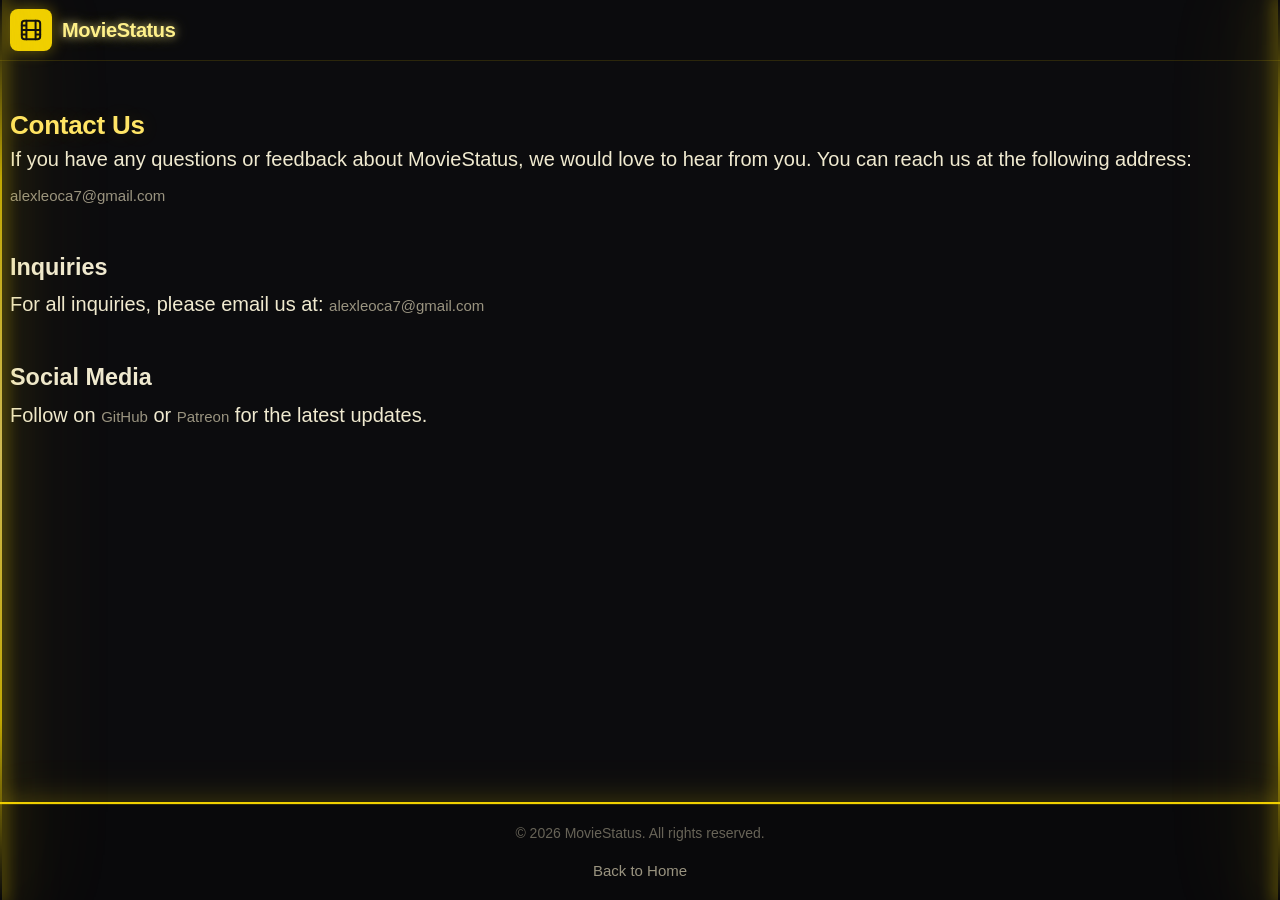
<file: contact.html>
<!doctype html>
<html lang="en">
  <head>
    <meta charset="utf-8" />
    <meta name="viewport" content="width=device-width,initial-scale=1" />
    <title>Contact Us - MovieStatus</title>
    <link rel="icon" type="image/svg+xml" href="./assets/favicon.svg" />
    <link rel="stylesheet" href="./style.css" />
  </head>
  <body data-theme="dark">
    <header class="header">
      <div class="header_inner">
        <a href="./index.html" class="logo">
          <div class="logo_mark">
            <svg viewBox="0 0 24 24" width="22" height="22" fill="none" stroke="currentColor" stroke-width="2.2" stroke-linecap="round" stroke-linejoin="round">
              <rect x="2" y="2" width="20" height="20" rx="3"/>
              <path d="M7 2v20M17 2v20M2 12h20M2 7h5M2 17h5M17 17h5"/>
            </svg>
          </div>
          <div class="logo_text">
            <h1 class="logo_title">MovieStatus</h1>
          </div>
        </a>
      </div>
    </header>

    <main class="content-section">
      <div class="section-wrap">
        <h2 class="section-heading_title">Contact Us</h2>
        <div class="legal-content">
          <p>If you have any questions or feedback about MovieStatus, we would love to hear from you.
            You can reach us at the following address: 
            <a href="mailto:alexleoca7@gmail.com" class="footer_link">alexleoca7@gmail.com</a></p>
          <br>
          <h3>Inquiries</h3>
          <p>For all inquiries, please email us at: <a href="mailto:alexleoca7@gmail.com" 
            class="footer_link">alexleoca7@gmail.com</a></p>
          <br>
          <h3>Social Media</h3>
          <p>Follow on <a href="https://github.com/alexpreli" class="footer_link">GitHub</a> or 
            <a href="https://patreon.com/tigerzeria" class="footer_link">Patreon</a> for the latest updates.</p>
        </div>
      </div>
    </main>

    <footer class="footer">
      <div class="footer_bottom">
        <span class="footer_copy">&copy; 2026 MovieStatus. All rights reserved.</span>
        <a href="./index.html" class="footer_link">Back to Home</a>
      </div>
    </footer>
  </body>
</html>
</file>
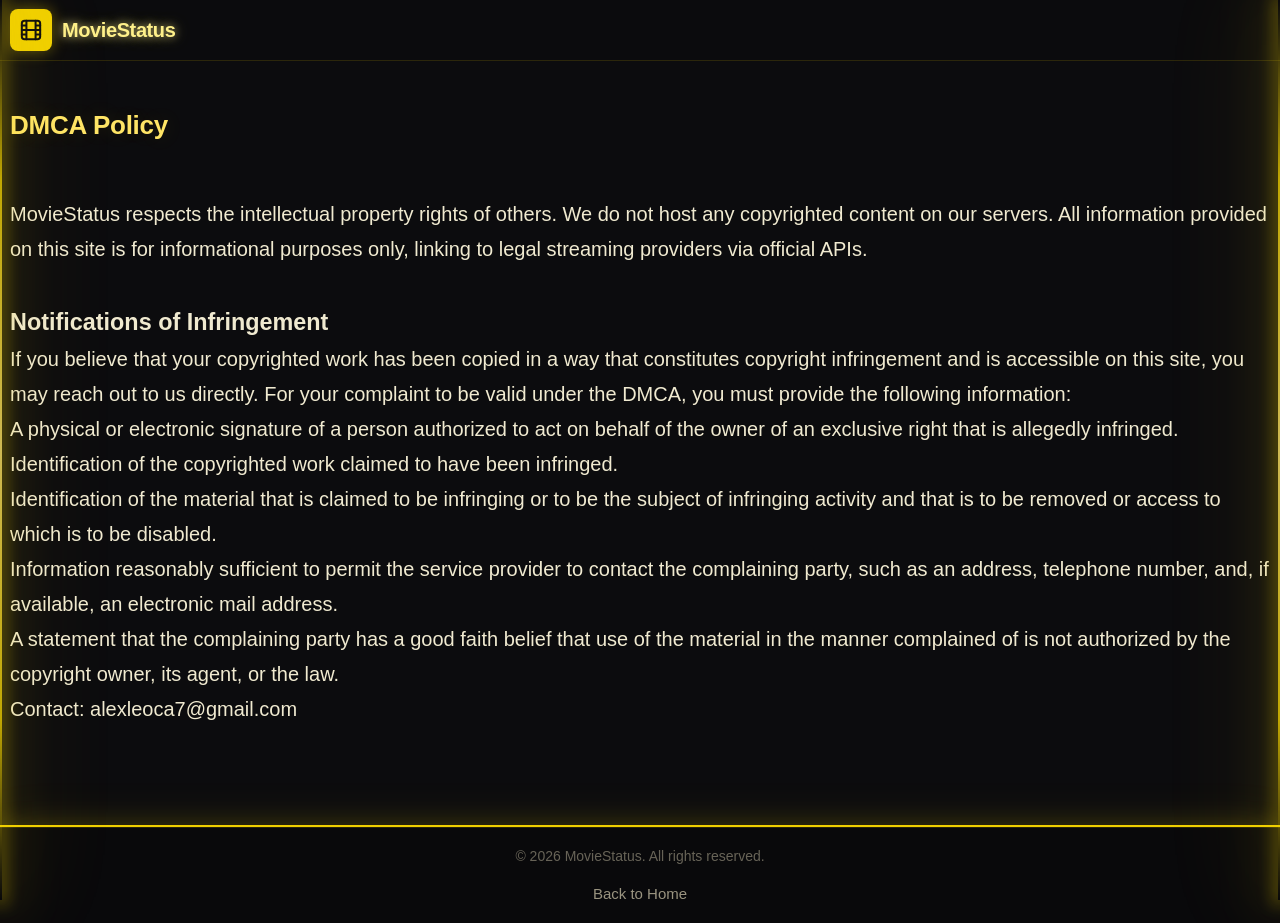
<file: dmca.html>
<!doctype html>
<html lang="en">
  <head>
    <meta charset="utf-8" />
    <meta name="viewport" content="width=device-width,initial-scale=1" />
    <title>DMCA Policy - MovieStatus</title>
    <link rel="icon" type="image/svg+xml" href="./assets/favicon.svg" />
    <link rel="stylesheet" href="./style.css" />
  </head>
  <body data-theme="dark">
    <header class="header">
      <div class="header_inner">
        <a href="./index.html" class="logo">
          <div class="logo_mark">
            <svg viewBox="0 0 24 24" width="22" height="22" fill="none" stroke="currentColor" stroke-width="2.2" stroke-linecap="round" stroke-linejoin="round">
              <rect x="2" y="2" width="20" height="20" rx="3"/>
              <path d="M7 2v20M17 2v20M2 12h20M2 7h5M2 17h5M17 7h5M17 17h5"/>
            </svg>
          </div>
          <div class="logo_text">
            <h1 class="logo_title">MovieStatus</h1>
          </div>
        </a>
      </div>
    </header>

    <main class="content-section">
      <div class="section-wrap">
        <h2 class="section-heading_title">DMCA Policy</h2>
        <br>
        <div style="margin-bottom: 20px;"></div>
        <div class="legal-content">
          <p>MovieStatus respects the intellectual property rights of others. We do not host any copyrighted content on our servers. All information provided on this site is for informational purposes only, linking to legal streaming providers via official APIs.</p>
          <br>
          <h3>Notifications of Infringement</h3>
          <p>If you believe that your copyrighted work has been copied in a way that constitutes copyright infringement and is accessible on this site, you may reach out to us directly. For your complaint to be valid under the DMCA, you must provide the following information:</p>
          <ul>
            <li>A physical or electronic signature of a person authorized to act on behalf of the owner of an exclusive right that is allegedly infringed.</li>
            <li>Identification of the copyrighted work claimed to have been infringed.</li>
            <li>Identification of the material that is claimed to be infringing or to be the subject of infringing activity and that is to be removed or access to which is to be disabled.</li>
            <li>Information reasonably sufficient to permit the service provider to contact the complaining party, such as an address, telephone number, and, if available, an electronic mail address.</li>
            <li>A statement that the complaining party has a good faith belief that use of the material in the manner complained of is not authorized by the copyright owner, its agent, or the law.</li>
          </ul>
          <p>Contact: alexleoca7@gmail.com</p>
        </div>
      </div>
    </main>

    <footer class="footer">
      <div class="footer_bottom">
        <span class="footer_copy">&copy; 2026 MovieStatus. All rights reserved.</span>
        <a href="./index.html" class="footer_link">Back to Home</a>
      </div>
    </footer>
  </body>
</html>
</file>
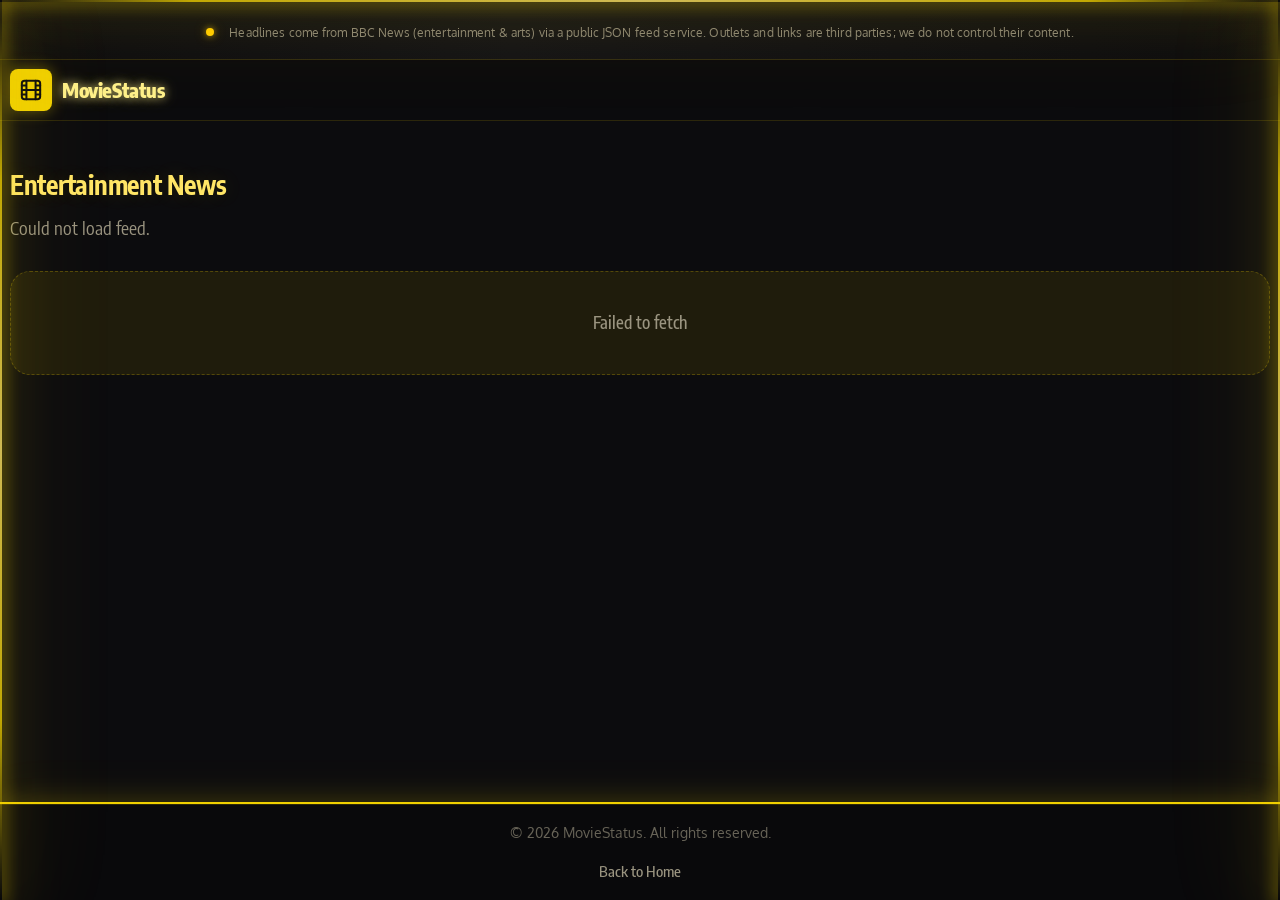
<file: news.html>
<!doctype html>
<html lang="en">
  <head>
    <meta charset="utf-8" />
    <meta name="viewport" content="width=device-width,initial-scale=1" />
    <title>Entertainment News - MovieStatus</title>
    <link rel="icon" type="image/svg+xml" href="./assets/favicon.svg" />
    <link rel="preconnect" href="https://fonts.googleapis.com" />
    <link rel="preconnect" href="https://fonts.gstatic.com" crossorigin />
    <link href="https://fonts.googleapis.com/css2?family=Encode+Sans+Condensed:wght@400;500;600;700;800&family=Oxygen:wght@400;700&display=swap" rel="stylesheet" />
    <link rel="stylesheet" href="./style.css" />
  </head>
  <body data-theme="dark" class="page-news">
    <div class="neon-edge-top"></div>
    <div class="neon-edge-bottom"></div>

    <div class="site-top" id="siteTop">
    <div class="noticebar">
      <div class="noticebar_inner">
        <span class="noticebar_dot"></span>
        <span class="noticebar_text">Headlines come from BBC News (entertainment &amp; arts) via a public JSON feed service. Outlets and links are third parties; we do not control their content.</span>
      </div>
    </div>

    <header class="header" id="siteHeader">
      <div class="header_inner">
        <a href="./index.html" class="logo">
          <div class="logo_mark">
            <svg viewBox="0 0 24 24" width="22" height="22" fill="none" stroke="currentColor" stroke-width="2.2" stroke-linecap="round" stroke-linejoin="round">
              <rect x="2" y="2" width="20" height="20" rx="3"/>
              <path d="M7 2v20M17 2v20M2 12h20M2 7h5M2 17h5M17 7h5M17 17h5"/>
            </svg>
          </div>
          <div class="logo_text">
            <h1 class="logo_title">MovieStatus</h1>
          </div>
        </a>
        <nav class="nav" aria-label="Primary">
          <a class="nav_link" href="./index.html#heroSection">Home</a>
          <a class="nav_link" href="./index.html#featuredMovies">Movies</a>
          <a class="nav_link" href="./index.html#featuredShows">TV Series</a>
          <a class="nav_link nav_link-active" href="./news.html">News</a>
        </nav>
      </div>
    </header>
    </div>

    <main class="content-section news-page">
      <div class="section-wrap">
        <div class="section-heading">
          <h2 class="section-heading_title">Entertainment News</h2>
          <p class="section-heading_desc" id="newsFeedAttribution">Loading headlines…</p>
        </div>
        <div id="newsGrid" class="news-grid" aria-live="polite"></div>
        <p id="newsError" class="empty-state" style="display: none" role="alert"></p>
      </div>
    </main>

    <footer class="footer">
      <div class="footer_bottom">
        <span class="footer_copy">&copy; 2026 MovieStatus. All rights reserved.</span>
        <a href="./index.html" class="footer_link">Back to Home</a>
      </div>
    </footer>

    <script src="./news-feed.js"></script>
    <script>
      (function () {
        "use strict";
        var grid = document.getElementById("newsGrid");
        var errEl = document.getElementById("newsError");
        var attr = document.getElementById("newsFeedAttribution");
        var siteTop = document.getElementById("siteTop");
        if (siteTop) {
          function setH() {
            document.documentElement.style.setProperty("site-top-h", siteTop.offsetHeight + "px");
          }
          setH();
          if (typeof ResizeObserver !== "undefined") new ResizeObserver(setH).observe(siteTop);
          else window.addEventListener("resize", setH);
        }

        function fmtDate(pub) {
          if (!pub) return "";
          var d = new Date(pub);
          return isNaN(d.getTime()) ? pub : d.toLocaleString(undefined, { dateStyle: "medium", timeStyle: "short" });
        }

        if (!window.MovieStatusNews) {
          if (errEl) {
            errEl.style.display = "block";
            errEl.textContent = "News loader missing.";
          }
          return;
        }

        window.MovieStatusNews.fetchArticles(15)
          .then(function (data) {
            if (attr && data.source) {
              attr.textContent =
                "Recent stories from " + data.source + ". Click a headline to read the source article.";
            }
            var list = data.articles || [];
            if (!list.length) {
              if (errEl) {
                errEl.style.display = "block";
                errEl.textContent = "No articles available right now. Try again later.";
              }
              return;
            }
            grid.innerHTML = "";
            list.forEach(function (a) {
              var art = document.createElement("article");
              art.className = "news-card";
              var meta = document.createElement("div");
              meta.className = "news-card_meta";
              meta.textContent = [a.source, fmtDate(a.pubDate)].filter(Boolean).join(" · ");
              var h = document.createElement("h3");
              h.className = "news-card_title";
              var link = document.createElement("a");
              link.href = a.link;
              link.target = "_blank";
              link.rel = "noopener noreferrer";
              link.textContent = a.title;
              h.appendChild(link);
              art.appendChild(meta);
              art.appendChild(h);
              grid.appendChild(art);
            });
          })
          .catch(function (e) {
            if (errEl) {
              errEl.style.display = "block";
              errEl.textContent = String(e && e.message ? e.message : e);
            }
            if (attr) attr.textContent = "Could not load feed.";
          });
      })();
    </script>
  </body>
</html>
</file>
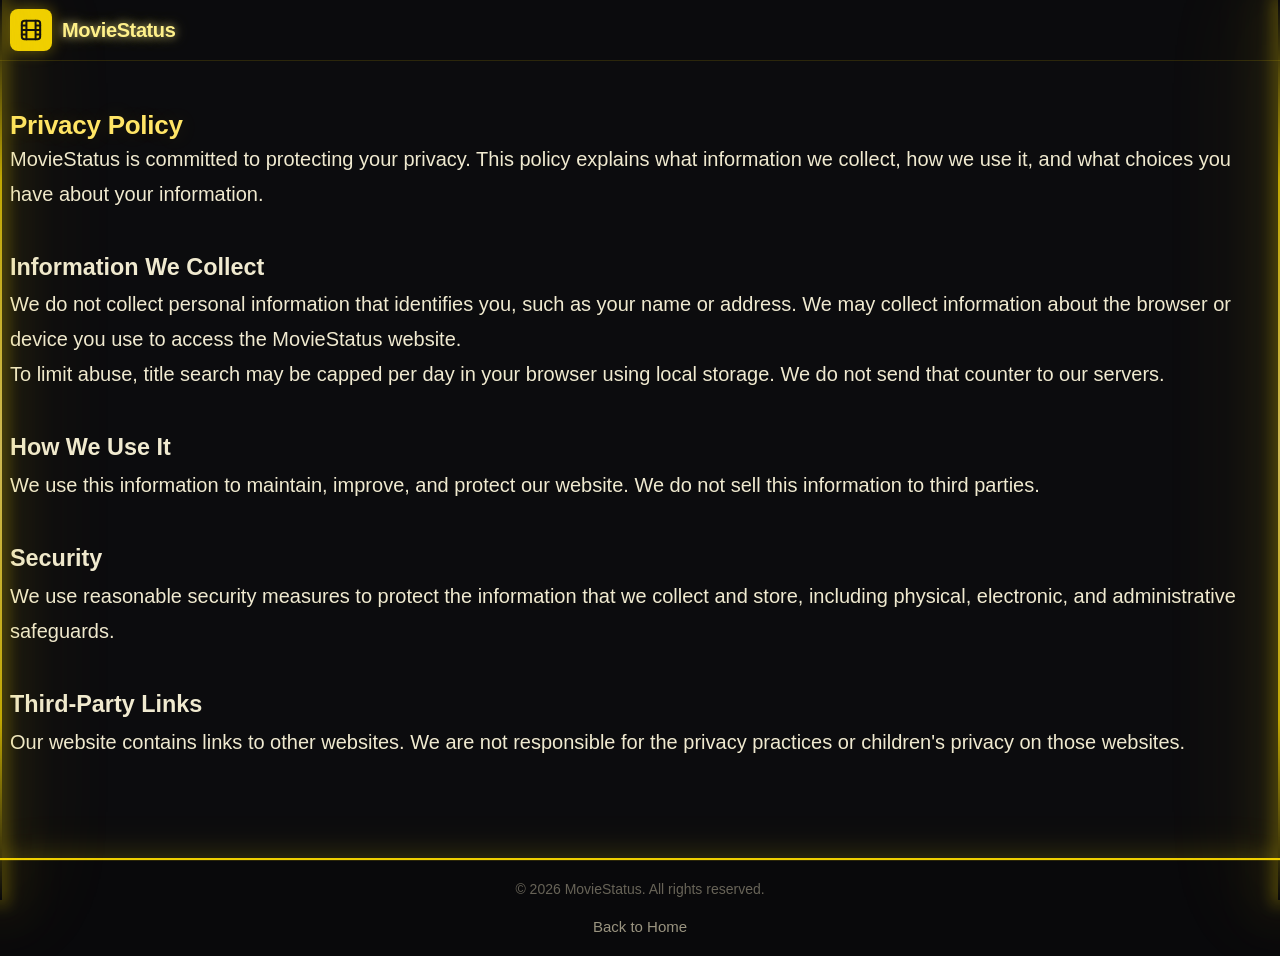
<file: privacy.html>
<!doctype html>
<html lang="en">
  <head>
    <meta charset="utf-8" />
    <meta name="viewport" content="width=device-width,initial-scale=1" />
    <title>Privacy Policy - MovieStatus</title>
    <link rel="icon" type="image/svg+xml" href="./assets/favicon.svg" />
    <link rel="stylesheet" href="./style.css" />
  </head>
  <body data-theme="dark">
    <header class="header">
      <div class="header_inner">
        <a href="./index.html" class="logo">
          <div class="logo_mark">
            <svg viewBox="0 0 24 24" width="22" height="22" fill="none" stroke="currentColor" stroke-width="2.2" stroke-linecap="round" stroke-linejoin="round">
              <rect x="2" y="2" width="20" height="20" rx="3"/>
              <path d="M7 2v20M17 2v20M2 12h20M2 7h5M2 17h5M17 7h5M17 17h5"/>
            </svg>
          </div>
          <div class="logo_text">
            <h1 class="logo_title">MovieStatus</h1>
          </div>
        </a>
      </div>
    </header>

    <main class="content-section">
      <div class="section-wrap">
        <h2 class="section-heading_title">Privacy Policy</h2>
        <div class="legal-content">
          <p>MovieStatus is committed to protecting your privacy. This policy explains what information we collect, how we use it, and what choices you have about your information.</p>
          <br>
          <h3>Information We Collect</h3>
          <p>We do not collect personal information that identifies you, such as your name or address. We may collect information about the browser or device you use to access the MovieStatus website.</p>
          <p>To limit abuse, title search may be capped per day in your browser using local storage. We do not send that counter to our servers.</p>
          <br>
          <h3>How We Use It</h3>
          <p>We use this information to maintain, improve, and protect our website. We do not sell this information to third parties.</p>
          <br>
          <h3>Security</h3>
          <p>We use reasonable security measures to protect the information that we collect and store, including physical, electronic, and administrative safeguards.</p>
          <br>
          <h3>Third-Party Links</h3>
          <p>Our website contains links to other websites. We are not responsible for the privacy practices or children's privacy on those websites.</p>
        </div>
      </div>
    </main>

    <footer class="footer">
      <div class="footer_bottom">
        <span class="footer_copy">&copy; 2026 MovieStatus. All rights reserved.</span>
        <a href="./index.html" class="footer_link">Back to Home</a>
      </div>
    </footer>
  </body>
</html>
</file>
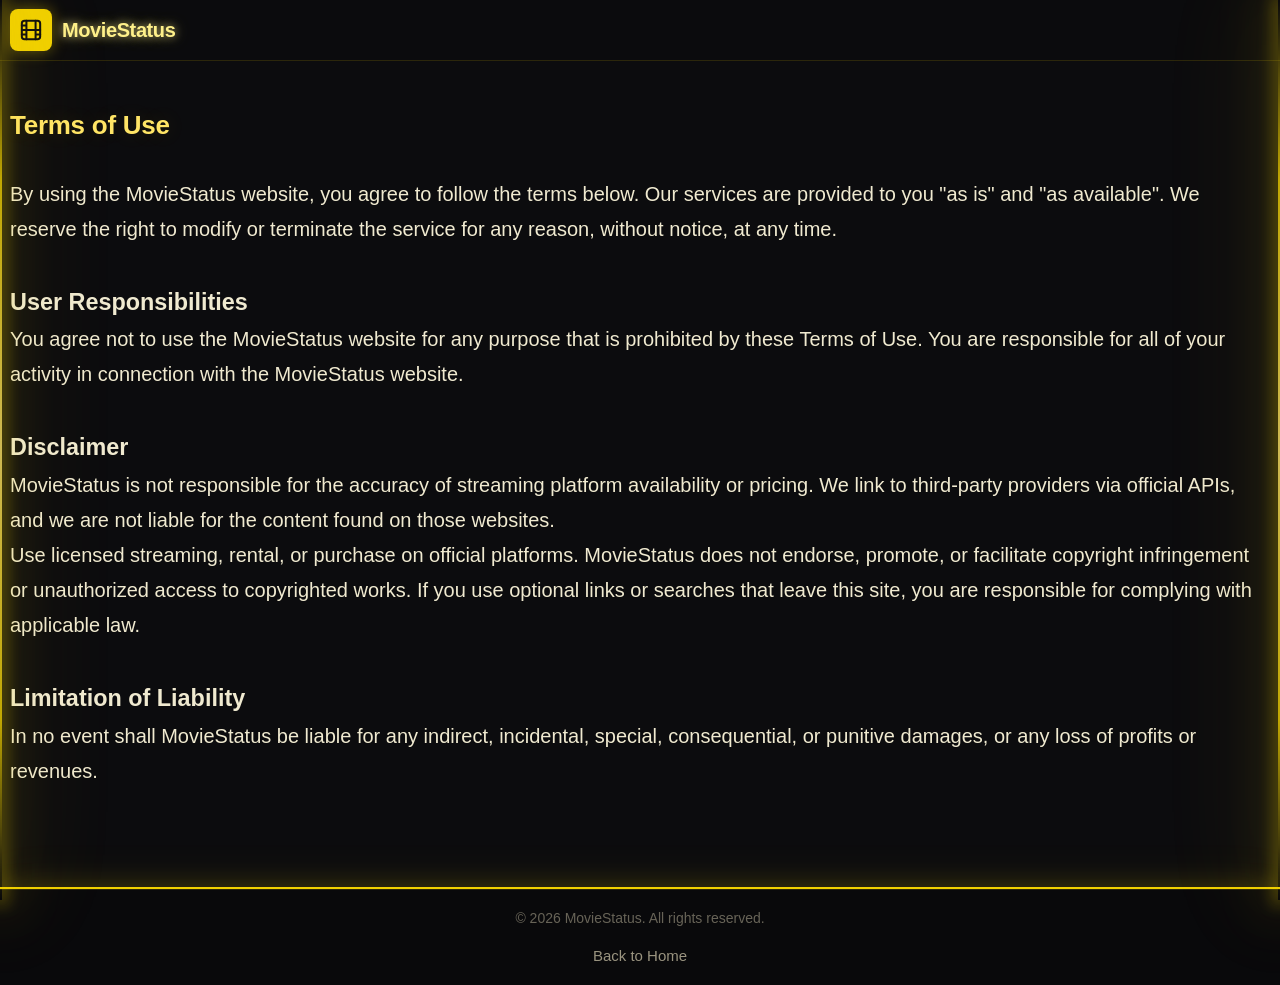
<file: terms.html>
<!doctype html>
<html lang="en">
  <head>
    <meta charset="utf-8" />
    <meta name="viewport" content="width=device-width,initial-scale=1" />
    <title>Terms of Use - MovieStatus</title>
    <link rel="icon" type="image/svg+xml" href="./assets/favicon.svg" />
    <link rel="stylesheet" href="./style.css" />
  </head>
  <body data-theme="dark">
    <header class="header">
      <div class="header_inner">
        <a href="./index.html" class="logo">
          <div class="logo_mark">
            <svg viewBox="0 0 24 24" width="22" height="22" fill="none" stroke="currentColor" stroke-width="2.2" stroke-linecap="round" stroke-linejoin="round">
              <rect x="2" y="2" width="20" height="20" rx="3"/>
              <path d="M7 2v20M17 2v20M2 12h20M2 7h5M2 17h5M17 17h5"/>
            </svg>
          </div>
          <div class="logo_text">
            <h1 class="logo_title">MovieStatus</h1>
          </div>
        </a>
      </div>
    </header>

    <main class="content-section">
      <div class="section-wrap">
        <h2 class="section-heading_title">Terms of Use</h2>
        <br>
        <div class="legal-content">
          <p>By using the MovieStatus website, you agree to follow the terms below. Our services are provided to you "as is" and "as available". We reserve the right to modify or terminate the service for any reason, without notice, at any time.</p>
          <br>
          <h3>User Responsibilities</h3>
          <p>You agree not to use the MovieStatus website for any purpose that is prohibited by these Terms of Use. You are responsible for all of your activity in connection with the MovieStatus website.</p>
          <br>
          <h3>Disclaimer</h3>
          <p>MovieStatus is not responsible for the accuracy of streaming platform availability or pricing. We link to third-party providers via official APIs, and we are not liable for the content found on those websites.</p>
          <p>Use licensed streaming, rental, or purchase on official platforms. MovieStatus does not endorse, promote, or facilitate copyright infringement or unauthorized access to copyrighted works. If you use optional links or searches that leave this site, you are responsible for complying with applicable law.</p>
          <br>
          <h3>Limitation of Liability</h3>
          <p>In no event shall MovieStatus be liable for any indirect, incidental, special, consequential, or punitive damages, or any loss of profits or revenues.</p>
        </div>
      </div>
    </main>

    <footer class="footer">
      <div class="footer_bottom">
        <span class="footer_copy">&copy; 2026 MovieStatus. All rights reserved.</span>
        <a href="./index.html" class="footer_link">Back to Home</a>
      </div>
    </footer>
  </body>
</html>
</file>
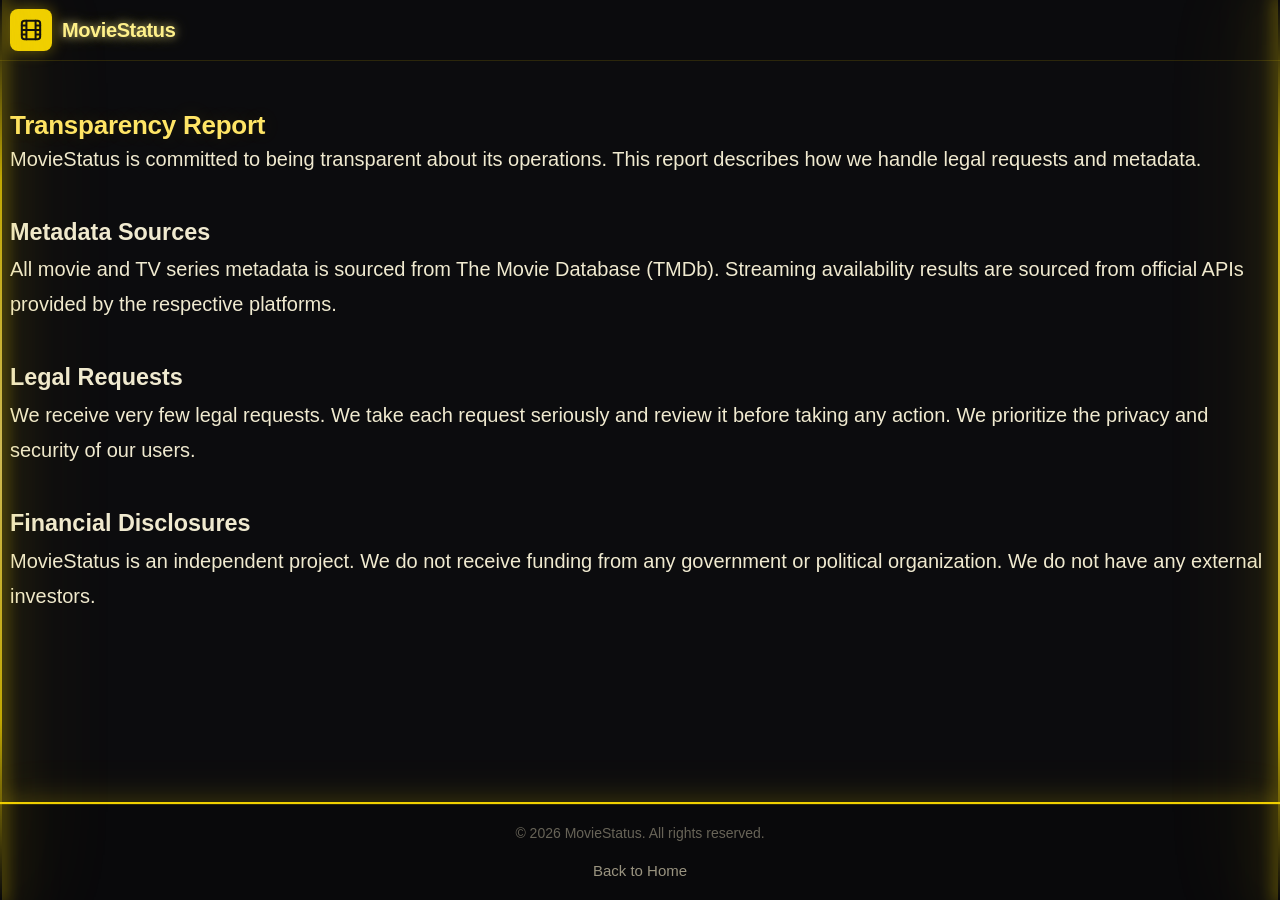
<file: transparency.html>
<!doctype html>
<html lang="en">
  <head>
    <meta charset="utf-8" />
    <meta name="viewport" content="width=device-width,initial-scale=1" />
    <title>Transparency - MovieStatus</title>
    <link rel="icon" type="image/svg+xml" href="./assets/favicon.svg" />
    <link rel="stylesheet" href="./style.css" />
  </head>
  <body data-theme="dark">
    <header class="header">
      <div class="header_inner">
        <a href="./index.html" class="logo">
          <div class="logo_mark">
            <svg viewBox="0 0 24 24" width="22" height="22" fill="none" stroke="currentColor" stroke-width="2.2" stroke-linecap="round" stroke-linejoin="round">
              <rect x="2" y="2" width="20" height="20" rx="3"/>
              <path d="M7 2v20M17 2v20M2 12h20M2 7h5M2 17h5M17 7h5M17 17h5"/>
            </svg>
          </div>
          <div class="logo_text">
            <h1 class="logo_title">MovieStatus</h1>
          </div>
        </a>
      </div>
    </header>

    <main class="content-section">
      <div class="section-wrap">
        <h2 class="section-heading_title">Transparency Report</h2>
        <div class="legal-content">
          <p>MovieStatus is committed to being transparent about its operations. This report describes how we handle legal requests and metadata.</p>
          <br>
          <h3>Metadata Sources</h3>
          <p>All movie and TV series metadata is sourced from The Movie Database (TMDb). Streaming availability results are sourced from official APIs provided by the respective platforms.</p>
          <br>
          <h3>Legal Requests</h3>
          <p>We receive very few legal requests. We take each request seriously and review it before taking any action. We prioritize the privacy and security of our users.</p>
          <br>
          <h3>Financial Disclosures</h3>
          <p>MovieStatus is an independent project. We do not receive funding from any government or political organization. We do not have any external investors.</p>
        </div>
      </div>
    </main>

    <footer class="footer">
      <div class="footer_bottom">
        <span class="footer_copy">&copy; 2026 MovieStatus. All rights reserved.</span>
        <a href="./index.html" class="footer_link">Back to Home</a>
      </div>
    </footer>
  </body>
</html>
</file>
<file: style.css>
:root {
  
  --bg: #0c0c0e;
  --bg-alt: #09090b;
  --surface: #141416;
  --surface-2: #1a1a1e;
  --surface-3: #222226;
  --card-bg: #141416;
  --card-bg-hover: #1a1a1e;
  --nav-bg: #0c0c0eee;

  
  --neon: #f0d000;
  --neon-light: #ffe566;
  --neon-dim: #bfa800;
  --neon-glow: #f0d00066;
  --neon-glow-strong: #f0d000aa;
  --neon-glow-subtle: #f0d00022;
  --neon-glow-xs: #f0d00015;

  
  --text: #f0ead0;
  --text-secondary: #d8d2b8;
  --text-muted: #9a9480;
  --text-dark: #0c0c0e;

  
  --border: #f0d00025;
  --border-light: #f0d00015;
  --border-neon: #f0d00040;
  --danger: #ff4444;
  --success: #44dd88;
  --warning: #f0d000;
  --live: #ff8833;

  
  --round-sm: 4px;
  --round-md: 8px;
  --round-lg: 14px;
  --round-xl: 20px;

  
  --nav-height: 84px;
  --site-top-h: 120px;
  --max-width: 2300px;

  
  --timing: cubic-bezier(0.22, 0.68, 0.35, 1);
  --effect: all 0.25s cubic-bezier(0.22, 0.68, 0.35, 1);

  
  --font-heading: 'Encode Sans Condensed', sans-serif;
  --font-body: 'Oxygen', sans-serif;
}


*, *::before, *::after { box-sizing: border-box; margin: 0; padding: 0; }
html {
  scroll-behavior: smooth;
  overflow-x: hidden;
  max-width: 100%;
  scrollbar-width: none; 
}
html::-webkit-scrollbar {
  width: 0;
  height: 0;
  display: none;
}
body {
  min-height: 100vh;
  max-width: 100%;
  overflow-x: hidden;
  background-color: var(--bg);
  color: var(--text);
  font-family: var(--font-body);
  font-size: 20px;
  line-height: 1.75;
  -webkit-font-smoothing: antialiased;
  -ms-overflow-style: none;
  
  
  display: flex;
  flex-direction: column;
}
main { flex: 1; }
body::-webkit-scrollbar {
  width: 0;
  height: 0;
  display: none;
}
a { color: inherit; text-decoration: none; }
img { display: block; max-width: 100%; }
button, input, select { font-family: inherit; }


body::before,
body::after {
  content: '';
  position: fixed;
  top: 0;
  bottom: 0;
  width: 2px;
  z-index: 999;
  pointer-events: none;
  background: linear-gradient(180deg, transparent, var(--neon) 20%, var(--neon-light) 50%, var(--neon) 80%, transparent);
  box-shadow:
    0 0 15px 5px var(--neon-glow),
    0 0 50px 15px var(--neon-glow-subtle),
    0 0 120px 30px var(--neon-glow-xs);
  animation: slow-edge-glow 4s ease-in-out infinite;
  opacity: 0.8;
}
body::before { left: 0; }
body::after { right: 0; }


.neon-edge-top,
.neon-edge-bottom {
  position: fixed;
  left: 0;
  right: 0;
  height: 2px;
  z-index: 999;
  pointer-events: none;
  background: linear-gradient(90deg, transparent, var(--neon) 15%, var(--neon-light) 50%, var(--neon) 85%, transparent);
  box-shadow:
    0 0 15px 5px var(--neon-glow),
    0 0 50px 15px var(--neon-glow-subtle),
    0 0 120px 30px var(--neon-glow-xs);
  animation: slow-edge-glow 4s ease-in-out infinite;
  opacity: 0.8;
}
.neon-edge-top { top: 0; }
.neon-edge-bottom { bottom: 0; }

@media (max-width: 1380px) {
  .neon-edge-bottom {
    display: none;
  }
}

@keyframes slow-edge-glow {
  0%, 100% {
    opacity: 0.6;
    filter: brightness(0.9);
  }
  50% {
    opacity: 1;
    filter: brightness(1.2);
  }
}


.site-top {
  position: sticky;
  top: 0;
  z-index: 100;
  background: var(--bg);
}


.noticebar {
  position: relative;
  background: linear-gradient(90deg, #0c0c0e, #141416 40%, #0c0c0e);
  border-bottom: 1px solid var(--border);
  min-height: 40px;
  display: flex;
  align-items: center;
  justify-content: center;
}
.noticebar_inner {
  max-width: var(--max-width);
  margin: 0 auto;
  padding: 8px 24px;
  text-align: center;
}
.noticebar_text {
  font-size: 13px;
  color: var(--text-muted);
  font-weight: 500;
  letter-spacing: 0.01em;
  opacity: 0.9;
}
.noticebar_dot {
  width: 8px;
  height: 8px;
  border-radius: 50%;
  background: #ffcc00; 
  flex-shrink: 0;
  box-shadow: 0 0 6px rgba(255, 204, 0, 0.6), 0 0 14px rgba(255, 204, 0, 0.3);
  animation: pulse-dot 2s ease-in-out infinite;
  display: inline-block;
  margin-right: 10px;
  vertical-align: middle;
}
@keyframes pulse-dot {
  0%, 100% { opacity: 1; box-shadow: 0 0 6px rgba(255, 204, 0, 0.6); }
  50% { opacity: 0.4; box-shadow: 0 0 10px rgba(255, 204, 0, 0.8), 0 0 20px rgba(255, 204, 0, 0.4); }
}


.header {
  position: relative;
  z-index: 90;
  background: var(--nav-bg);
  border-bottom: 1px solid var(--border);
  backdrop-filter: blur(16px);
}
.header_inner {
  max-width: var(--max-width);
  margin: 0 auto;
  height: var(--nav-height);
  padding: 0 24px;
  display: flex;
  align-items: center;
  justify-content: space-between;
  gap: 16px;
}


.logo {
  display: flex;
  align-items: center;
  gap: 10px;
  text-decoration: none;
  flex-shrink: 0;
}
.logo_mark {
  width: 42px;
  height: 42px;
  display: flex;
  align-items: center;
  justify-content: center;
  border-radius: var(--round-md);
  background: var(--neon);
  color: var(--text-dark);
  box-shadow: 0 0 15px var(--neon-glow);
}
.logo_text {
  display: flex;
  flex-direction: column;
  line-height: 1;
}
.logo_title {
  font-family: var(--font-heading);
  font-weight: 800;
  font-size: 27px;
  color: #fef08a; 
  letter-spacing: -0.02em;
  margin: 0;
  text-shadow: 0 0 8px rgba(254, 240, 138, 0.6),
               0 0 16px rgba(254, 240, 138, 0.4);
  animation: logo-glow-pulse 2.5s infinite alternate;
}

@keyframes logo-glow-pulse {
  from {
    text-shadow: 0 0 8px rgba(254, 240, 138, 0.6),
                 0 0 16px rgba(254, 240, 138, 0.3);
  }
  to {
    text-shadow: 0 0 12px rgba(254, 240, 138, 0.8),
                 0 0 24px rgba(254, 240, 138, 0.5),
                 0 0 32px rgba(254, 240, 138, 0.3);
  }
}



.nav {
  display: flex;
  align-items: center;
  gap: 2px;
}


.page-news .header_inner,
.page-subpage .header_inner {
  justify-content: flex-start;
  flex-wrap: wrap;
  gap: 20px 28px;
}
.page-news .nav,
.page-subpage .nav {
  margin-left: 0;
}
.nav_link {
  font-family: var(--font-heading);
  font-weight: 600;
  font-size: 18px;
  letter-spacing: -0.01em;
  color: var(--text-muted);
  padding: 12px 20px;
  border-radius: var(--round-md);
  white-space: nowrap;
  transition: var(--effect);
}
.nav_link:hover,
.nav_link-active {
  color: var(--neon-light);
  background: var(--neon-glow-xs);
  text-shadow: 0 0 8px var(--neon-glow-subtle);
}


.header_actions {
  display: flex;
  align-items: center;
  gap: 10px;
}

.header_githubBtn {
  display: flex;
  align-items: center;
  justify-content: center;
  color: #fff;
  background: transparent;
  padding: 8px 10px;
  border-radius: var(--round-md);
  transition: var(--effect);
  border: 1px solid transparent;
}
.header_githubBtn:hover {
  color: var(--neon-light);
  background: var(--neon-glow-xs);
  border-color: var(--border-neon);
  box-shadow: 0 0 10px var(--neon-glow-subtle);
}

.header_searchToggle {
  appearance: none;
  border: 1px solid var(--border);
  background: var(--neon-glow-xs);
  border-radius: var(--round-md);
  color: var(--neon-dim);
  padding: 8px 10px;
  cursor: pointer;
  transition: var(--effect);
  display: flex;
  align-items: center;
  justify-content: center;
}
.header_searchToggle:hover {
  color: var(--neon-light);
  border-color: var(--border-neon);
  box-shadow: 0 0 10px var(--neon-glow-subtle);
}


.searchDropdown {
  max-height: 0;
  overflow: hidden;
  transition: max-height 0.35s var(--timing);
  background: var(--bg-alt);
  border-top: 1px solid var(--border);
}
.searchDropdown.is-open {
  max-height: 220px;
}
.searchDropdown_inner {
  max-width: var(--max-width);
  margin: 0 auto;
  padding: 16px 28px;
}


.searchRow {
  display: flex;
  gap: 8px;
  flex-wrap: wrap;
  align-items: center;
}
.searchRow_input,
.searchRow_select,
.searchRow_btn {
  height: 54px;
  border-radius: var(--round-md);
  border: 1px solid var(--border-neon);
  font-size: 17px;
  font-family: var(--font-heading);
  font-weight: 600;
  outline: none;
  transition: var(--effect);
}
.searchRow_input {
  flex: 1;
  min-width: 240px;
  background: #111113;
  color: var(--text);
  padding: 0 16px;
}
.searchRow_input::placeholder {
  color: var(--text-muted);
}
.searchRow_input:focus {
  border-color: var(--neon);
  box-shadow: 0 0 8px var(--neon-glow-subtle), inset 0 0 6px var(--neon-glow-xs);
}


.searchRow_select {
  min-width: 75px;
  background: #111113;
  color: var(--neon-light);
  padding: 0 10px;
  cursor: pointer;
}
.searchRow_select option {
  background: #141416;
  color: var(--text);
}
.searchRow_select:focus {
  border-color: var(--neon);
  box-shadow: 0 0 8px var(--neon-glow-subtle);
}

.searchRow_btn {
  background: var(--neon);
  border-color: var(--neon);
  color: var(--text-dark);
  font-weight: 700;
  font-size: 15px;
  cursor: pointer;
  display: flex;
  align-items: center;
  gap: 6px;
  padding: 0 20px;
  box-shadow: 0 0 10px var(--neon-glow-subtle);
}
.searchRow_btn:hover {
  background: var(--neon-light);
  border-color: var(--neon-light);
  box-shadow: 0 0 18px var(--neon-glow), 0 0 40px var(--neon-glow-subtle);
}
.searchRow_btn svg {
  stroke: var(--text-dark);
}


.statusLine {
  margin: 8px 0 0;
  color: var(--text-muted);
  font-size: 14px;
  font-family: var(--font-heading);
  min-height: 16px;
}
.statusLine.isError {
  color: var(--danger);
}

.legal-disclaimer {
  margin: 10px 0 0;
  padding: 14px 16px;
  border-radius: var(--round-md);
  border: 1px solid var(--border-light);
  background: rgba(0, 0, 0, 0.25);
  color: var(--text-muted);
  font-size: 13px;
  line-height: 1.45;
  max-width: 720px;
}

.legal-disclaimer-tight {
  margin-top: 6px;
  max-width: none;
}

.disclaimer-container {
  display: flex;
  justify-content: space-between;
  align-items: center;
  gap: 20px;
  margin-top: 12px;
  flex-wrap: wrap;
}

.disclaimer-container .legal-disclaimer {
  margin-top: 0;
  flex: 1 1 auto;
}

.legal-disclaimer-tip {
  background: var(--success) !important;
  color: var(--text-dark) !important;
  font-weight: 700;
  max-width: fit-content;
  flex: 0 0 auto !important;
  border: none;
  box-shadow: 0 0 10px rgba(68, 221, 136, 0.2);
}

@media (max-width: 1380px) {
  .disclaimer-container {
    flex-direction: column;
    align-items: stretch;
    gap: 4px;
    margin-top: 6px;
  }
  .statusLine {
    margin-top: 4px;
    min-height: auto;
  }
  .disclaimer-container .legal-disclaimer {
    margin-top: 0;
  }
  .legal-disclaimer {
    padding: 10px 12px;
    font-size: 12px;
  }
  .legal-disclaimer-tip {
    max-width: none;
    text-align: center;
  }
}



.section-wrap {
  max-width: var(--max-width);
  margin: 0 auto;
  padding: 0 24px;
}
.content-section {
  padding: 48px 0;
  border-bottom: 1px solid var(--border-light);
}
.content-section:last-of-type {
  border-bottom: none;
}


.section-heading {
  margin-bottom: 28px;
}
.section-heading_title {
  font-family: var(--font-heading);
  font-weight: 700;
  font-size: 40px;
  color: var(--neon-light);
  letter-spacing: -0.01em;
  line-height: 1.25;
  text-shadow: 0 0 20px var(--neon-glow-subtle);
}
.section-heading_desc {
  font-size: 18px;
  margin-top: 10px;
  color: var(--text-muted);
  font-family: var(--font-heading);
  font-weight: 400;
}


.search-results-header {
  display: flex;
  justify-content: space-between;
  align-items: flex-start;
  flex-wrap: wrap;
  gap: 16px;
}
.search-results-header > div:first-child {
  flex: 1 1 200px;
  min-width: 0;
}

.close-search-btn {
  appearance: none;
  background: var(--neon-glow-xs);
  border: 1px solid var(--border-neon);
  color: var(--neon-light);
  border-radius: var(--round-md);
  padding: 8px 18px;
  font-family: var(--font-heading);
  font-weight: 700;
  font-size: 14px;
  cursor: pointer;
  transition: var(--effect);
  display: inline-flex;
  align-items: center;
  gap: 8px;
  text-decoration: none;
}
.verify-btn:hover {
  background: var(--neon);
  color: var(--text-dark);
  box-shadow: 0 0 15px var(--neon-glow);
}

.support-card {
  position: fixed;
  top: 380px;
  right: 20px;
  z-index: 1001;
  width: 160px;
  background: rgba(18, 18, 20, 0.85);
  border: 1px solid var(--border-neon);
  border-radius: var(--round-md);
  padding: 14px;
  backdrop-filter: blur(10px);
  box-shadow: 0 8px 30px rgba(0, 0, 0, 0.5);
  display: flex;
  flex-direction: column;
  gap: 10px;
  transition: all 0.3s ease;
}
.support-card:hover {
  transform: translateY(-4px);
  border-color: var(--neon);
  box-shadow: 0 15px 50px rgba(0, 0, 0, 0.7), 0 0 25px var(--neon-glow-subtle);
}
.support-card_msg {
  font-size: 14px;
  line-height: 1.5;
  color: var(--text-secondary);
  font-weight: 500;
}
.support-card_btn {
  display: flex;
  align-items: center;
  justify-content: center;
  gap: 8px;
  background: linear-gradient(135deg, var(--neon) 0%, #00d4ff 100%);
  color: #000;
  padding: 10px 16px;
  border-radius: var(--round-md);
  font-weight: 800;
  font-size: 11px;
  text-decoration: none;
  text-transform: uppercase;
  letter-spacing: 0.02em;
  transition: transform 0.2s ease;
}
.support-card_btn:hover {
  transform: scale(1.02);
}
.support-card_icon {
  width: 16px;
  height: 16px;
}
@media (max-width: 1380px) {
  .support-card {
    top: auto;
    bottom: 20px;
    right: auto;
    left: 20px;
    width: 150px;
    padding: 10px;
    margin-top: 0;
  }
}

.support-badge {
  display: flex;
  align-items: center;
  gap: 12px;
  background: rgba(255, 255, 255, 0.03);
  border: 1px solid rgba(0, 255, 170, 0.15);
  border-radius: var(--round-full);
  padding: 3px 3px 3px 14px;
  margin-left: auto;
  transition: all 0.3s cubic-bezier(0.4, 0, 0.2, 1);
}
.support-badge:hover {
  background: rgba(0, 255, 170, 0.05);
  border-color: var(--neon-light);
  transform: translateY(-1px);
  box-shadow: 0 4px 15px rgba(0, 0, 0, 0.2);
}
.support-badge_msg {
  font-size: 13px;
  font-weight: 500;
  color: var(--text-secondary);
  white-space: nowrap;
}
.support-badge_btn {
  display: flex;
  align-items: center;
  gap: 8px;
  background: linear-gradient(135deg, var(--neon) 0%, #00d4ff 100%);
  color: #000;
  padding: 6px 16px;
  border-radius: var(--round-full);
  font-weight: 800;
  font-size: 12px;
  text-decoration: none;
  text-transform: uppercase;
  letter-spacing: 0.03em;
  transition: all 0.2s ease;
  box-shadow: 0 2px 8px rgba(0, 255, 170, 0.3);
}
.support-badge_btn:hover {
  filter: brightness(1.1);
  transform: scale(1.02);
  box-shadow: 0 4px 12px rgba(0, 255, 170, 0.5);
}
.support-badge_icon {
  width: 16px;
  height: 16px;
  object-fit: contain;
  filter: drop-shadow(0 0 2px rgba(0,0,0,0.5));
}


@media (max-width: 1380px) {
  .noticebar_inner {
    flex-direction: column;
    gap: 12px;
    padding: 12px;
  }
  .support-badge {
    margin-left: 0;
    width: 100%;
    justify-content: center;
  }
}




.tool-section .tool-search {
  display: flex;
  flex-wrap: wrap;
  align-items: stretch;
  gap: 12px;
  margin-bottom: 8px;
}
.tool-section .tool-search .searchRow_input {
  flex: 1 1 220px;
  min-width: 0;
}
.tool-section .tool-search .searchRow_select {
  flex: 0 1 180px;
  min-width: 140px;
}
.tool-section_status {
  min-height: 1.5em;
}


#searchResultsSection {
  display: none;
  border-bottom: 1px solid var(--border-neon);
  background: linear-gradient(180deg, #121214, var(--bg));
}
#searchResultsSection.is-open {
  display: block;
}


.hero {
  padding: 40px 0 52px;
  background:
    radial-gradient(ellipse 900px 500px at 30% -20%, #f0d00010, transparent),
    radial-gradient(ellipse 700px 400px at 80% 20%, #f0d00008, transparent),
    linear-gradient(180deg, #111113, var(--bg));
  border-bottom: 1px solid var(--border);
}
.hero_grid {
  display: grid;
  grid-template-columns: repeat(4, 1fr);
  gap: 22px;
}


.hero-card {
  position: relative;
  border-radius: var(--round-xl);
  overflow: hidden;
  cursor: pointer;
  border: 1px solid var(--border);
  transition: var(--effect);
}
.hero-card:hover {
  border-color: var(--border-neon);
  box-shadow:
    0 0 15px var(--neon-glow-subtle),
    0 0 40px var(--neon-glow-xs),
    0 8px 30px #00000066;
}
.hero-card_feat {
  position: relative;
  padding-bottom: 130%;
  background: #000;
}
.hero-card_img {
  position: absolute;
  inset: 0;
  width: 100%;
  height: 100%;
  object-fit: cover;
  transition: transform 0.5s var(--timing);
}
.hero-card:hover .hero-card_img {
  transform: scale(1.06);
}
.hero-card_overlay {
  position: absolute;
  inset: 0;
  background: linear-gradient(0deg, #000000ee 0%, #000000aa 35%, #00000044 60%, transparent 80%);
  display: flex;
  flex-direction: column;
  justify-content: flex-end;
  padding: 22px;
  gap: 8px;
}
.hero-card_badge {
  align-self: flex-start;
  font-family: var(--font-heading);
  font-weight: 700;
  font-size: 13px;
  letter-spacing: 0.05em;
  padding: 6px 14px;
  border-radius: var(--round-sm);
  color: var(--text-dark);
  background: var(--neon);
  box-shadow: 0 0 10px var(--neon-glow);
  text-shadow: none;
}
.hero-card_badge.is-upcoming {
  background: var(--live);
  box-shadow: 0 0 10px #ff883355;
}
.hero-card_title {
  font-family: var(--font-heading);
  font-weight: 700;
  font-size: 28px;
  line-height: 1.2;
  color: #fff;
  display: -webkit-box;
  -webkit-line-clamp: 2;
  line-clamp: 2;
  -webkit-box-orient: vertical;
  overflow: hidden;
  min-height: 2.4em;
}
.hero-card_meta {
  display: flex;
  gap: 12px;
  font-size: 16px;
  color: #ccc;
  font-family: var(--font-heading);
  font-weight: 500;
}
.hero-card_platforms {
  display: flex;
  flex-wrap: wrap;
  gap: 5px;
  margin-top: 4px;
}


.card-grid {
  display: grid;
  grid-template-columns: repeat(auto-fill, minmax(min(100%, 460px), 1fr));
  gap: 26px;
  min-width: 0;
}


.card {
  display: flex;
  background: var(--card-bg);
  border: 1px solid var(--border);
  border-radius: var(--round-xl);
  overflow: hidden;
  transition: var(--effect);
  min-height: 288px;
}
.card:hover {
  background: var(--card-bg-hover);
  border-color: var(--border-neon);
  box-shadow:
    0 0 12px var(--neon-glow-subtle),
    0 0 35px var(--neon-glow-xs),
    0 6px 24px #00000055;
}


.card_feat {
  position: relative;
  width: 200px;
  flex-shrink: 0;
  background: #000;
  overflow: hidden;
}
.card_imgLink {
  display: block;
  width: 100%;
  height: 100%;
}
.card_img {
  width: 100%;
  height: 100%;
  object-fit: cover;
  transition: transform 0.5s var(--timing);
}
.card:hover .card_img {
  transform: scale(1.06);
}


.card_badge {
  position: absolute;
  bottom: 10px;
  left: 10px;
  font-family: var(--font-heading);
  font-weight: 700;
  font-size: 12px;
  letter-spacing: 0.05em;
  padding: 5px 12px;
  border-radius: var(--round-sm);
  color: var(--text-dark);
  background: var(--neon);
  box-shadow: 0 0 8px var(--neon-glow);
  z-index: 2;
}
.card_badge.is-upcoming {
  background: var(--live);
  box-shadow: 0 0 8px #ff883355;
}
.card_badge.is-available,
.hero-card_badge.is-available {
  background: var(--success);
  box-shadow: 0 0 10px #44dd8844;
  color: #04160b;
}
.card_badge.is-unavailable,
.hero-card_badge.is-unavailable {
  background: var(--danger);
  box-shadow: 0 0 10px #ff444444;
  color: #1a0606;
}


.card_typeBadge {
  position: absolute;
  top: 10px;
  right: 10px;
  font-family: var(--font-heading);
  font-weight: 700;
  font-size: 11px;
  letter-spacing: 0.08em;
  text-transform: uppercase;
  padding: 3px 8px;
  border-radius: 100px;
  color: var(--neon-light);
  background: #0c0c0ecc;
  border: 1px solid var(--border-neon);
  z-index: 2;
}


.card_body {
  flex: 1;
  padding: 20px 22px;
  display: flex;
  flex-direction: column;
  gap: 12px;
  min-width: 0;
}
.card_title {
  font-family: var(--font-heading);
  font-weight: 700;
  font-size: 24px;
  line-height: 1.25;
  color: var(--text);
}
.card_titleLink {
  transition: var(--effect);
}
.card_titleLink:hover {
  color: var(--neon-light);
  text-shadow: 0 0 10px var(--neon-glow-subtle);
}
.card_meta {
  display: flex;
  flex-wrap: wrap;
  gap: 10px;
  font-family: var(--font-heading);
  font-size: 16px;
  color: var(--text-muted);
  font-weight: 500;
}
.card_year {
  background: var(--neon-glow-xs);
  padding: 3px 10px;
  border-radius: 100px;
  border: 1px solid var(--border);
  color: var(--text-secondary);
}
.card_age {
  padding: 3px 10px;
  border-radius: 100px;
  font-weight: 600;
}
.card_age.is-online {
  background: #44dd8820;
  border: 1px solid #44dd8840;
  color: var(--success);
}
.card_age.is-upcoming {
  background: #ff883320;
  border: 1px solid #ff883340;
  color: var(--live);
}
.card_age.is-unknown {
  background: var(--neon-glow-xs);
  border: 1px solid var(--border);
  color: var(--text-muted);
}

.tool-card-grid {
  display: flex !important;
  flex-direction: column !important;
  gap: 16px;
}
.tool-card-grid .card {
  flex-direction: row;
  align-items: center;
  min-height: 160px;
}
.tool-card-grid .card_img-wrap {
  width: 140px;
  height: auto;
  align-self: stretch;
  flex-shrink: 0;
  border-bottom: none;
  border-right: 1px solid var(--border-neon);
}
.tool-card-grid .card_body {
  justify-content: center;
}
@media (max-width: 600px) {
  .tool-card-grid .card {
    flex-direction: column;
  }
  .tool-card-grid .card_img-wrap {
    width: 100%;
    height: 240px;
    border-right: none;
    border-bottom: 1px solid var(--border);
  }
}

.card_platforms {
  display: flex;
  flex-wrap: wrap;
  gap: 8px;
  margin-top: 14px;
}

.card_extra {
  margin-top: auto;
  padding-top: 12px;
  min-height: 180px;
  display: flex;
  flex-direction: column;
}

.movie-status-row {
  display: flex;
  flex-direction: column;
  align-items: flex-start;
  gap: 8px;
  margin-bottom: 8px;
  flex: 1;
}

.movie-status {
  font-family: var(--font-heading);
  font-size: 20px;
  font-weight: 1000;
  margin-bottom: 0;
  text-align: left;
}

.movie-status.is-pending {
  font-weight: 600;
  color: var(--text-muted);
}
.movie-status.is-inconclusive {
  color: var(--warning);
}

.spacer {
  width: 20px;
  visibility: hidden;
}

.arrow {
  width: 20px;
  text-align: right;
}

.redirect-btn,
.tmdb-page-btn {
  appearance: none;
  background: var(--neon-glow-xs);
  border: 1px solid var(--border-neon);
  color: var(--neon-light);
  border-radius: var(--round-sm);
  padding: 12px 16px;
  font-size: 13px;
  font-weight: 700;
  text-transform: uppercase;
  cursor: pointer;
  transition: all 0.2s ease;
  display: flex;
  align-items: center;
  justify-content: center;
  text-align: center;
  white-space: nowrap;
  line-height: 1.2;
  min-height: 44px;
  width: 100%;
  box-shadow: 0 0 10px rgba(0, 255, 255, 0.05);
  text-decoration: none;
}

.card_action-btns,
.hero-card_action-btns {
  display: flex;
  flex-direction: column;
  gap: 10px;
  width: 100%;
  margin-top: 12px;
}

.card_action-btns {
  max-width: 190px;
}

.hero-card_action-btns {
  max-width: 100%;
}

.redirect-btn:hover,
.tmdb-page-btn:hover {
  background: var(--neon);
  color: var(--text-dark);
  border-color: var(--neon);
  box-shadow: 0 0 12px var(--neon-glow);
  transform: translateY(-1px);
}

.tmdb-page-btn {
  background: transparent;
  border-color: var(--border);
  color: var(--text-muted);
}





.hero-card_footer {
  display: flex;
  flex-direction: column;
  gap: 12px;
  margin-top: 6px;
}

.hero-card_status-row {
  display: flex;
  align-items: center;
  justify-content: space-between;
  gap: 10px;
  width: 100%;
}

.hero-card_movie-status {
  font-family: var(--font-heading);
  font-weight: 1000;
  font-size: 20px;
  line-height: 1.35;
  color: #ddd;
  text-align: center;
}

.hero-card_movie-status.is-pending {
  color: #aaa;
  font-weight: 600;
}

.hero-card_movie-status.is-inconclusive {
  color: var(--warning);
}

.hero-card_movie-status.found {
  color: var(--success);
}

.hero-card_movie-status.not-found {
  color: var(--danger);
}

.hero-card_action-btns {
  display: flex;
  flex-direction: column;
  gap: 8px;
  width: 100%;
  margin-top: 12px;
  min-height: 150px;
  justify-content: flex-end;
}



.trailer-btn {
  display: flex;
  align-items: center;
  justify-content: center;
  gap: 6px;
  appearance: none;
  background: var(--neon-glow-xs);
  color: var(--neon-light);
  border: 1px solid var(--border-neon);
  padding: 12px 16px;
  border-radius: var(--round-sm);
  font-size: 13px;
  font-weight: 700;
  text-transform: uppercase;
  cursor: pointer;
  transition: all 0.2s ease;
  white-space: nowrap;
  line-height: 1.2;
  min-height: 44px;
  width: 100%;
  box-shadow: 0 0 10px rgba(220, 38, 38, 0.05);
  text-decoration: none;
  text-shadow: none;
  text-align: center;
}

.trailer-spacer {
  width: 16px;
  visibility: hidden;
  flex-shrink: 0;
}

.trailer-text-wrap {
  text-align: center;
}


.trailer-btn:hover {
  background: #dc2626; 
  border-color: #ef4444; 
  box-shadow: 0 0 15px rgba(220, 38, 38, 0.5);
  color: #fff;
}

.trailer-btn-hero {
  position: absolute;
  top: 20px;
  right: 20px;
  background: rgba(0,0,0,0.6);
  backdrop-filter: blur(5px);
  padding: 8px 16px;
  font-size: 13px;
  border-radius: var(--round-md);
}

.movie-status.found {
  color: var(--success);
  text-shadow: 0 0 8px #44dd8840;
}

.movie-status.not-found {
  color: var(--danger);
  text-shadow: 0 0 8px #ff444440;
}

.search-tips {
  background: var(--surface-3);
  padding: 14px;
  border-radius: var(--round-md);
  border: 1px solid var(--border-neon);
  font-family: var(--font-body);
  font-size: 15px;
  margin-top: 8px;
}

.search-tips_label {
  display: block;
  font-weight: 700;
  color: var(--neon-light);
  margin-bottom: 4px;
  text-transform: uppercase;
  font-size: 12px;
  letter-spacing: 0.05em;
}

.search-tips_query {
  display: block;
  color: var(--text-secondary);
  font-style: italic;
  font-family: 'Courier New', Courier, monospace;
}

.platform-pill {
  display: inline-flex;
  align-items: center;
  gap: 6px;
  font-family: var(--font-heading);
  font-weight: 600;
  font-size: 14px;
  padding: 8px 16px;
  border-radius: var(--round-md);
  border: 1px solid var(--border);
  background: var(--neon-glow-xs);
  color: var(--text-secondary);
  text-decoration: none;
  cursor: pointer;
  transition: var(--effect);
  white-space: nowrap;
}
.platform-pill:hover {
  border-color: var(--neon);
  background: var(--neon-glow-subtle);
  color: var(--neon-light);
  box-shadow: 0 0 10px var(--neon-glow-subtle);
}
.platform-pill_logo {
  width: 18px;
  height: 18px;
  border-radius: 3px;
  object-fit: cover;
}


.empty-state {
  padding: 36px;
  border: 1px dashed var(--border-neon);
  border-radius: var(--round-xl);
  color: var(--text-muted);
  font-family: var(--font-heading);
  font-size: 17px;
  font-weight: 500;
  text-align: center;
  background: var(--neon-glow-xs);
}


.skeleton {
  background: linear-gradient(90deg, var(--surface) 25%, var(--surface-2) 50%, var(--surface) 75%);
  background-size: 200% 100%;
  animation: shimmer 1.5s infinite;
  border-radius: var(--round-lg);
}
@keyframes shimmer {
  0% { background-position: 200% 0; }
  100% { background-position: -200% 0; }
}


.footer {
  margin-top: 50px;
  background: #09090b;
  border-top: 2px solid var(--neon);
  box-shadow: 0 -4px 20px var(--neon-glow-subtle), 0 -2px 50px var(--neon-glow-xs);
  position: relative;
}
.footer::before {
  content: '';
  position: absolute;
  inset: 0;
  background-image: radial-gradient(var(--text-muted) 0.5px, transparent 0.5px);
  background-size: 18px 18px;
  opacity: 0.03;
  pointer-events: none;
}
.footer_top {
  max-width: var(--max-width);
  margin: 0 auto;
  padding: 52px 28px 40px;
  display: grid;
  grid-template-columns: 2fr 1fr 1fr;
  gap: 44px;
  position: relative;
}
.footer_brand {
  display: flex;
  flex-direction: column;
  gap: 14px;
}
.footer_desc {
  font-size: 15px;
  color: var(--text-muted);
  line-height: 1.65;
  max-width: 420px;
}
.footer_links {
  display: flex;
  flex-direction: column;
  gap: 9px;
}
.footer_linksTitle {
  font-family: var(--font-heading);
  font-weight: 700;
  font-size: 16px;
  color: var(--neon-light);
  margin-bottom: 4px;
  text-shadow: 0 0 10px var(--neon-glow-subtle);
}
.footer_link {
  font-family: var(--font-heading);
  font-weight: 500;
  font-size: 15px;
  color: var(--text-muted);
  transition: var(--effect);
}
.footer_link:hover {
  color: var(--neon-light);
  text-shadow: 0 0 8px var(--neon-glow-subtle);
}
.footer_bottom {
  max-width: var(--max-width);
  margin: 0 auto;
  padding: 16px 24px;
  border-top: 1px solid var(--border);
  display: flex;
  justify-content: space-between;
  align-items: center;
  flex-wrap: wrap;
  gap: 12px;
  position: relative;
}
.footer_copy {
  font-size: 14px;
  color: var(--text-muted);
  opacity: 0.65;
}
.footer_tagline {
  font-family: var(--font-heading);
  font-weight: 600;
  font-size: 14px;
  color: var(--neon-dim);
  letter-spacing: 0.02em;
}


.news-page {
  min-height: 45vh;
}
.news-grid {
  display: grid;
  gap: 24px;
  grid-template-columns: 1fr;
  max-width: 920px;
}
.news-card {
  background: var(--card-bg);
  border: 1px solid var(--border);
  border-radius: var(--round-xl);
  padding: 26px 30px;
  transition: var(--effect);
}
.news-card:hover {
  border-color: var(--border-neon);
  box-shadow: 0 0 18px var(--neon-glow-subtle), 0 8px 28px #00000055;
}
.news-card_meta {
  font-family: var(--font-heading);
  font-size: 15px;
  font-weight: 600;
  color: var(--text-muted);
  margin-bottom: 12px;
}
.news-card_title {
  font-family: var(--font-heading);
  font-weight: 700;
  font-size: 24px;
  line-height: 1.3;
  margin: 0;
}
.news-card_title a {
  color: var(--text);
  transition: var(--effect);
}
.news-card_title a:hover {
  color: var(--neon-light);
  text-shadow: 0 0 12px var(--neon-glow-subtle);
}





@media (max-width: 1380px) {
  :root {
    --nav-height: 60px;
  }
  .noticebar_text { font-size: 12px; }
  .nav { display: none; }
  .hero_grid {
    grid-template-columns: repeat(2, 1fr);
    gap: 10px;
  }
  .card-grid {
    grid-template-columns: 1fr;
  }
  .card {
    min-height: 180px;
  }
  .card_feat {
    width: 120px;
  }
  .section-heading_title { font-size: 26px; }
  .hero-card_feat {
    padding-bottom: 150%;
  }
  .hero-card_title { font-size: 18px; }
  .hero-card_overlay { padding: 12px; }
  .footer_top {
    grid-template-columns: 1fr;
    gap: 28px;
  }
  .footer_bottom {
    flex-direction: column;
    text-align: center;
  }
  .searchRow {
    flex-direction: column;
    align-items: stretch;
  }
  .searchRow_input { min-width: 0; }
  .logo_title { font-size: 20px; }
  .section-wrap { padding: 0 10px; }
  .header_inner { padding: 0 10px; }
  .searchDropdown_inner { padding: 12px 10px; }
}
@media (max-width: 480px) {
  .hero_grid {
    grid-template-columns: 1fr 1fr;
    gap: 8px;
  }
  .hero-card_title { font-size: 15px; }
  .hero-card_meta { display: none; }
  .card_body { padding: 12px 14px; }
  .card_title { font-size: 18px; }
  .news-card { padding: 20px 22px; }
  .news-card_title { font-size: 19px; }
}
</file>
